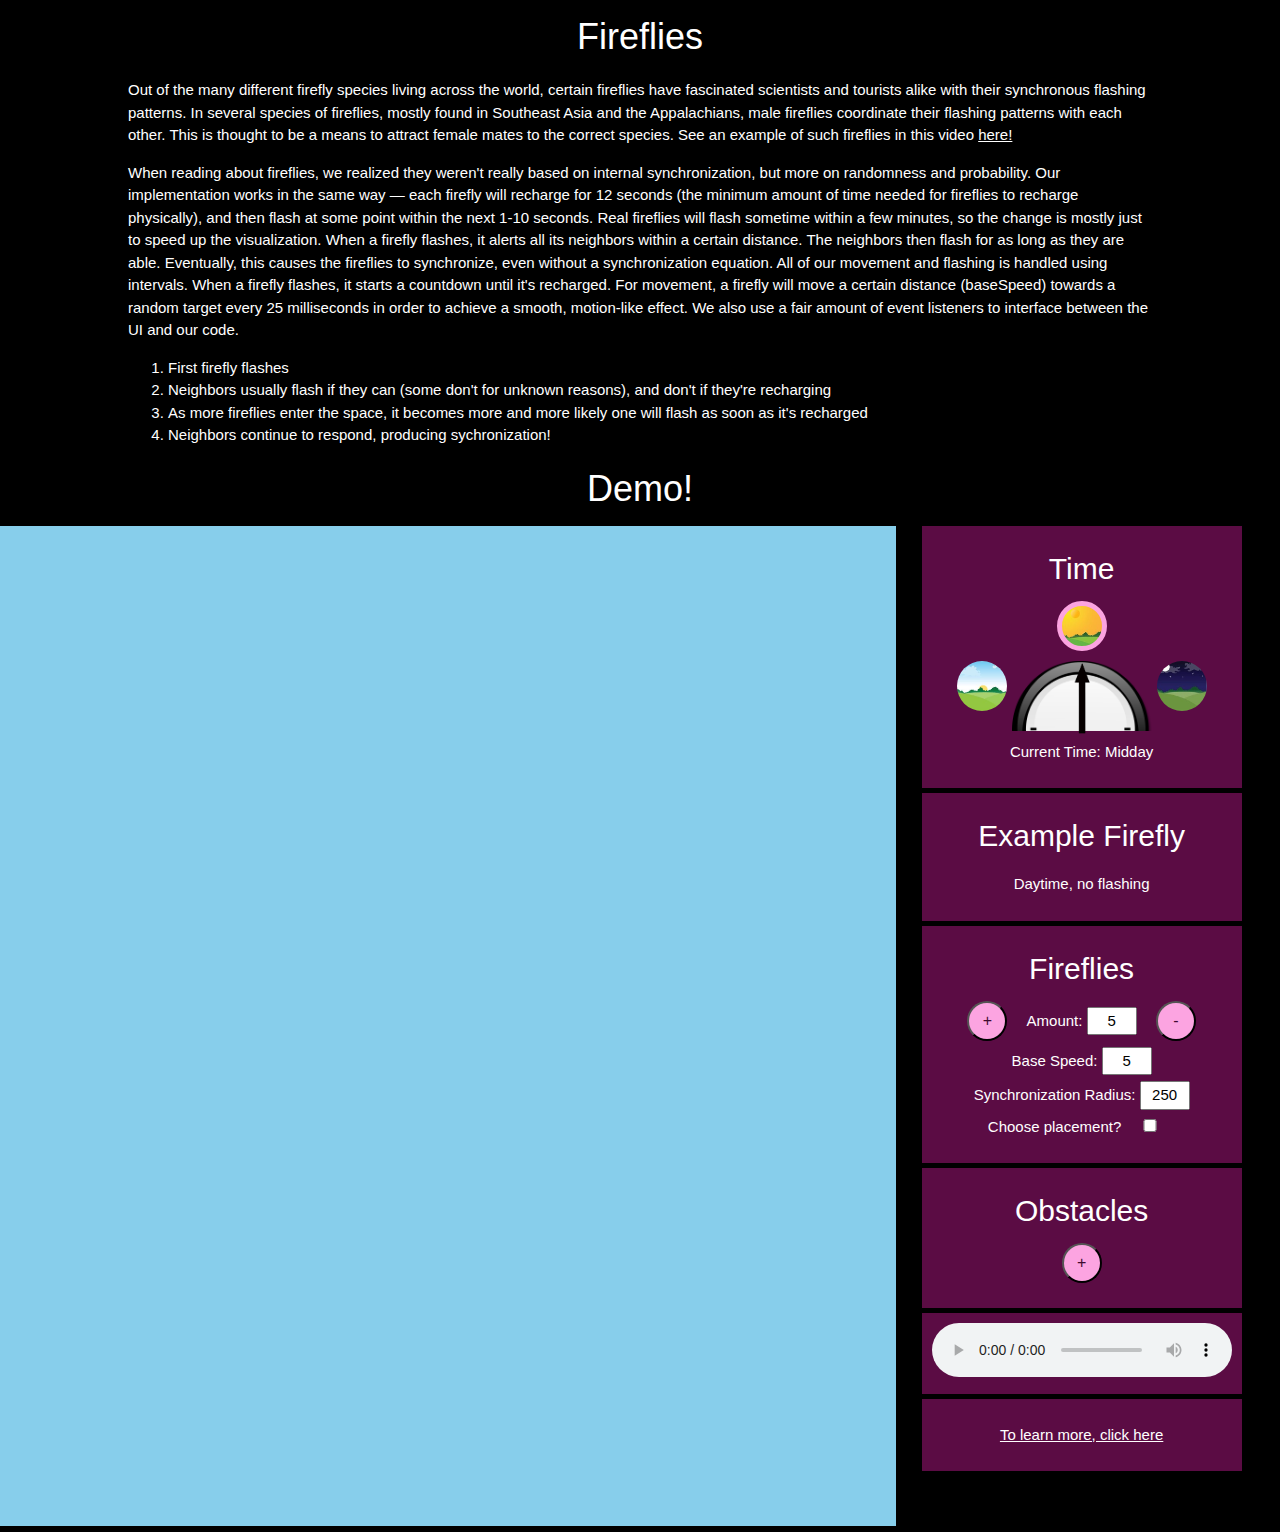
<file: index.html>
<!DOCTYPE html>
<html lang=en>
	<meta charset=utf-8>
	<title>Fireflies</title>
	<script src="./fireflies.js" defer></script>
	<link rel="stylesheet" href="./style.css">
	<link rel="stylesheet" href="https://www.w3schools.com/w3css/4/w3.css">


	<script>
		window.onload = function(){
			drawFireflies();
			setMidday();
		}
	</script>

	<div class="parallax">

	</div>

	<h1>Fireflies</h1>
	<p>
		Out of the many different firefly species living across the world, certain fireflies have fascinated scientists and tourists alike with their synchronous 
		flashing patterns. In several species of fireflies, mostly found in Southeast Asia and the Appalachians, male fireflies coordinate their flashing patterns with each other. 
		This is thought to be a means to attract female mates to the correct species. See an example of such fireflies in this video
		<a href="https://www.youtube.com/watch?v=0BOjTMkyfIA
		">here!</a> 

	</p>

	<p>
		When reading about fireflies, we realized they weren't really based on internal synchronization, but more on randomness and probability. 
		Our implementation works in the same way — each firefly will recharge for 12 seconds (the minimum amount of time needed for fireflies to recharge physically), 
		and then flash at some point within the next 1-10 seconds. Real fireflies will flash sometime within a few minutes, so the change is 
		mostly just to speed up the visualization. When a firefly flashes, it alerts all its neighbors within a certain distance. The neighbors 
		then flash for as long as they are able. Eventually, this causes the fireflies to synchronize, even without a synchronization equation.

		All of our movement and flashing is handled using intervals. When a firefly flashes, it starts a countdown until it's recharged. 
		For movement, a firefly will move a certain distance (baseSpeed) towards a random target every 25 milliseconds in order to achieve a smooth, 
		motion-like effect. We also use a fair amount of event listeners to interface between the UI and our code.

	</p>

	<ol>
		<li>First firefly flashes</li>
		<li>Neighbors usually flash if they can (some don't for unknown reasons), and don't if they're recharging</li>
		<li>As more fireflies enter the space, it becomes more and more likely one will flash as soon as it's recharged</li>
		<li>Neighbors continue to respond, producing sychronization!</li>
	</ol>

	<h1>Demo!</h1>

	<div id="firefly-wrapper">
		<svg id="firefly-visual" width="70%" height="1000px"></svg>
	</div>

	<div class="background">
		<h2>Time</h2>
		<button id="midday" onClick="setMidday()"></button>
		<div id="clock-group">
			<button id="morning" onClick="setMorning()"></button>
			<div id="clock"><img src="arrow.png" id="arrow-midday" class="arrow"></div>
			<button id="night" onClick="setNight()"></button>
		</div>
		<p id="current-time">Current Time: Morning</p>
	</div>

	<div class="background">
		<h2>Example Firefly</h2>
		<p id="updates">Recharge Time: 12 seconds</p>
	</div>

	

	<div class="background">
		<h2>Fireflies</h2>
		<div>
			<button id="addFireflies" class="round-buttons" onClick="addFireflies()">+</button>
			<label for="amount">Amount:</label>
	  		<input type="text" id="amount" name="amount" value="5">
			<button id="removeFireflies" class="round-buttons" onClick="removeFireflies()">-</button>
		</div>

		<div class="inputs"> 
			<label for="speed">Base Speed:</label>
  			<input type="text" id="speed" name="speed" value="5">
		</div>
		
  		<div class="inputs">
  			<label for="radius">Synchronization Radius:</label>
  			<input type="text" id="radius" name="radius" value="250">
  		</div>

  		<div class="inputs">
  			<label for="placement">Choose placement?</label>
  			<input type="checkbox" id="placement" name="radius">
  		</div>

  		<p id="placement-explain"></p>
  		
	</div>

	<div class="background">
		<h2>Obstacles</h2>
		<div>
			<button id="obstacle" class="round-buttons" onClick="obstBool()">+</button>
			<!-- <button id="removeObstacle" class="round-buttons">-</button> -->
		</div>
		<p id="obstacle-explain"></p>
	</div>

	<div class="background">
		<audio controls>
		<source src="https://dl.dropbox.com/s/ibaooslzn9fon2d/Fireflies.mp3" type="audio/mpeg">
		Your browser does not support the audio element.
	</audio>
	</div>

	<div class="background">
		<p><a href="exposition.html">To learn more, click here</a></p>
	</div>
	
</html>
</file>
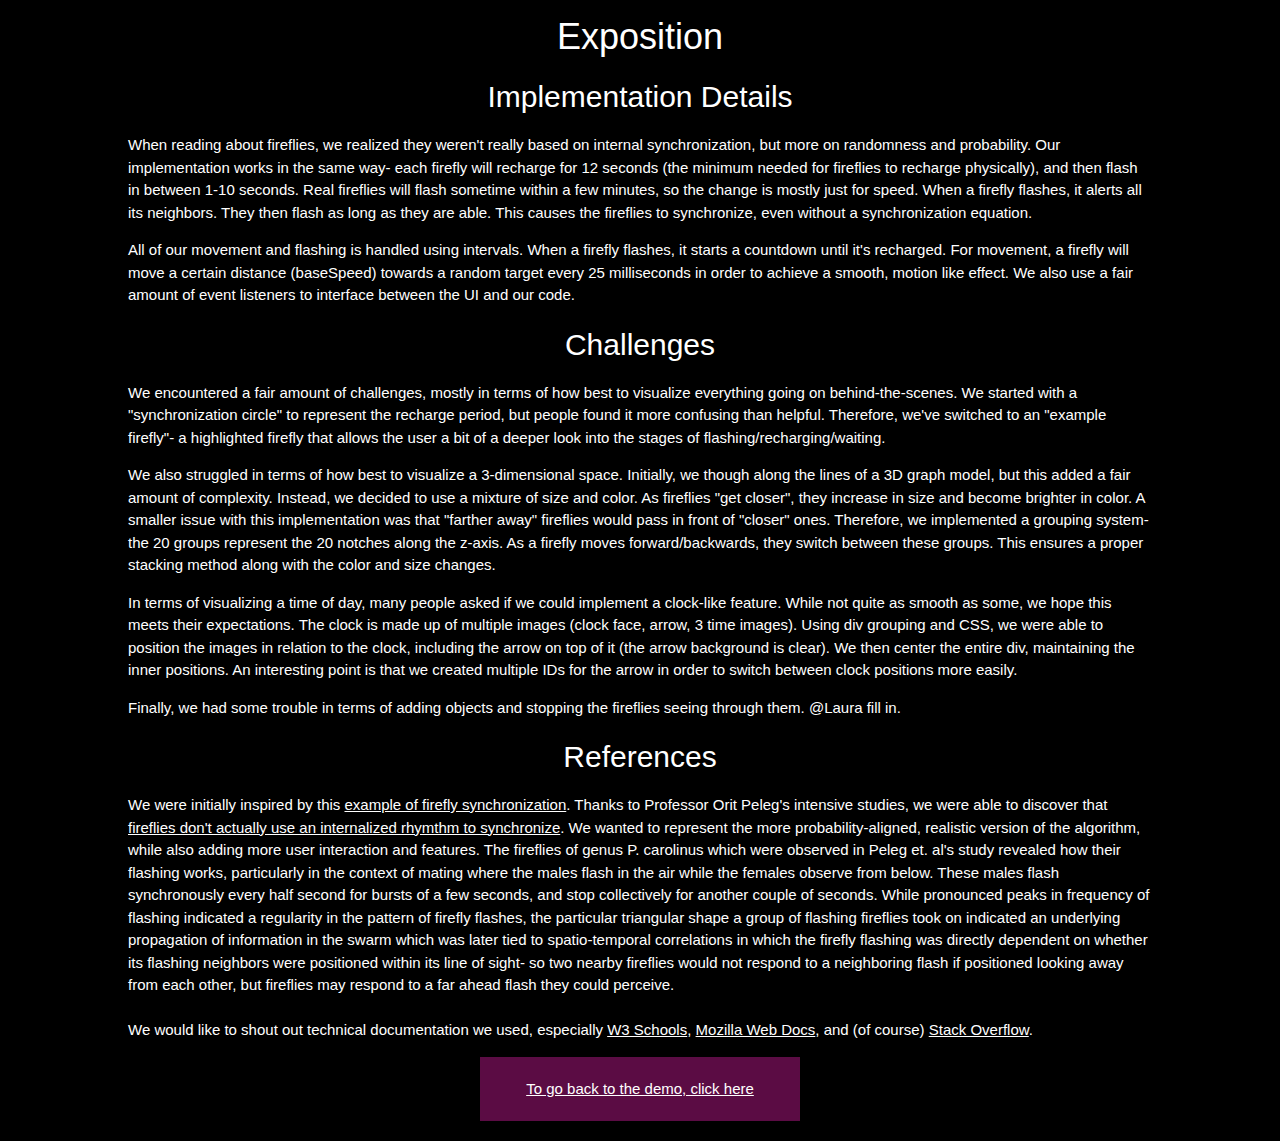
<file: exposition.html>
<!DOCTYPE html>
<html lang=en>
	<meta charset=utf-8>
	<title>Fireflies</title>
	<script src="./fireflies.js" defer></script>
	<link rel="stylesheet" href="./style.css">
	<link rel="stylesheet" href="https://www.w3schools.com/w3css/4/w3.css">

	<h1>Exposition</h1>

	<h2>Implementation Details</h2>

	<p>
		When reading about fireflies, we realized they weren't really based on internal synchronization, but more on randomness and probability.
		Our implementation works in the same way- each firefly will recharge for 12 seconds (the minimum needed for fireflies to recharge physically), and then
		flash in between 1-10 seconds. Real fireflies will flash sometime within a few minutes, so the change is mostly just for speed.
		When a firefly flashes, it alerts all its neighbors. They then flash as long as they are able. This causes the fireflies to synchronize, even 
		without a synchronization equation. 
	</p>

	<p>
		All of our movement and flashing is handled using intervals. When a firefly flashes, it starts a countdown until it's recharged. For movement, a firefly will move a certain distance (baseSpeed) towards a random target every 25 milliseconds in order to achieve a smooth, motion like effect. We also use a fair amount of event listeners to interface between the UI and our code.
	</p>

	<h2>Challenges</h2>

	<p>
		We encountered a fair amount of challenges, mostly in terms of how best to visualize everything going on behind-the-scenes. We started with a 
		"synchronization circle" to represent the recharge period, but people found it more confusing than helpful. Therefore, we've switched to an 
		"example firefly"- a highlighted firefly that allows the user a bit of a deeper look into the stages of flashing/recharging/waiting.
	</p>

	<p>
		We also struggled in terms of how best to visualize a 3-dimensional space. Initially, we though along the lines of a 3D graph model, but this added 
		a fair amount of complexity. Instead, we decided to use a mixture of size and color. As fireflies "get closer", they increase in size and become
		brighter in color. A smaller issue with this implementation was that "farther away" fireflies would pass in front of "closer" ones. Therefore, 
		we implemented a grouping system- the 20 groups represent the 20 notches along the z-axis. As a firefly moves forward/backwards, they switch between 
		these groups. This ensures a proper stacking method along with the color and size changes.
	</p>

	<p>
		In terms of visualizing a time of day, many people asked if we could implement a clock-like feature. While not quite as smooth as some, we hope this meets their expectations. The clock is made up of multiple images (clock face, arrow, 3 time images). Using div grouping and CSS, we were able to position the images in relation to the clock, including the arrow on top of it (the arrow background is clear). We then center the entire div, maintaining the inner positions. An interesting point is that we created multiple IDs for the arrow in order to switch between clock positions more easily.
	</p>

	<p>
		Finally, we had some trouble in terms of adding objects and stopping the fireflies seeing through them. @Laura fill in.
	</p>

	<h2>References</h2>

	<p>
		We were initially inspired by this <a href="https://visualize-it.github.io/firefly_synchronization/simulation.html"> example of firefly synchronization</a>. Thanks to Professor Orit Peleg's intensive studies, we were able to discover that <a href="https://www.quantamagazine.org/how-do-fireflies-flash-in-sync-studies-suggest-a-new-answer-20220920/">fireflies don't actually use an internalized rhymthm to synchronize</a>. We wanted to represent the more probability-aligned, realistic version of the algorithm, while also adding more user interaction and features. The fireflies of genus P. carolinus which were observed in Peleg et. al's study revealed how their flashing works, particularly in the context of mating where the males flash in the air while the females observe from below. These males flash synchronously every half second for bursts of a few seconds, and stop collectively for another couple of seconds. While pronounced peaks in frequency of flashing indicated a regularity in the pattern of firefly flashes, the particular triangular shape a group of flashing fireflies took on indicated an underlying propagation of information in the swarm which was later tied to spatio-temporal correlations in which the firefly flashing was directly dependent on whether its flashing neighbors were positioned within its line of sight- so two nearby fireflies would not respond to a neighboring flash if positioned looking away from each other, but fireflies may respond to a far ahead flash they could perceive.
<br />
<br />
		We would like to shout out technical documentation we used, especially <a href="https://www.w3schools.com/">W3 Schools</a>, <a href="https://developer.mozilla.org/en-US/">Mozilla Web Docs</a>, and (of course) <a href="https://stackoverflow.com/">Stack Overflow</a>.
	</p>

	<div class="back-button">
		<p><a href="index.html">To go back to the demo, click here</a></p>
	</div>
	
	
</html>
</file>
<file: style.css>
body{
	background-color: black;
}

h1, h2{
	text-align: center;
	color: white;
	font-family: "Freestyle Script", "Lucida Calligraphy", "Georgia", "Arial";
	font-size: 70px;
	margin-bottom: 20px;
}

h2{
	font-size: 25px;
}

p{
	color: white;
	margin-left: 10%;
	margin-right: 10%;
	font-family: "Merriweather", "Montserrat", "Helvetica", "Georgia", "Arial";
}

label{
	color: white;
	font-family: "Merriweather", "Montserrat", "Helvetica", "Georgia", "Arial";
}

ol {
	color: white;
	margin-left: 10%;
	margin-right: 10%;
	font-family: "Merriweather", "Montserrat", "Helvetica", "Georgia", "Arial";
}



#firefly-wrapper{
/*	margin: auto;*/
	margin-right:0px;
	float:left;
/*	margin-top: 5%;*/
width:70%;
margin-right:2%;
}

#firefly-visual{
/*	display: block;*/
/*	margin: auto;*/
width:100%;
}

.background{
	display: block;
	background-color: #5b0c44;
	padding: 10px;
	width: 25%;
	margin-bottom: 5px;
/*	margin: 0% 10% 1% 10%;*/
	margin-left:0px;
	text-align: center;
	float: right;
	margin-right:3%;
}

.back-button{
	display: block;
	background-color: #5b0c44;
	padding: 6px;
	width: 25%;
	margin: auto;
	margin-bottom: 20px;
	text-align: center;
}


#clock{
  background-image: url('empty_clock.png');
  background-repeat: no-repeat;
  background-size: 140px 140px;
  height: 70px;
  width: 140px;
  float: left;
  margin-left: 5px;
}

#morning{
	background-image: url('sunrise.jpg');
	background-repeat: no-repeat;
	background-size: 50px 50px;
/*	margin-left: 27%;*/
	float:left;
	border-radius: 50%;
	height: 50px;
	width: 50px;
}

#midday{
	background-image: url('midday.jpg');
	background-repeat: no-repeat;
	background-size: 50px 50px;
	margin: auto;
	margin-bottom: 10px;
	border-radius: 50%;
	height: 50px;
	width: 50px;
}

#night{
	background-image: url('night.jpg');
	background-repeat: no-repeat;
	background-size: 50px 50px;
	margin-bottom: 10px;
	border-radius: 50%;
	height: 50px;
	width: 50px;
	float:left;
	margin-left: 5px;
}

#clock-group{
	margin-bottom: 80px;
	display: block;
	margin-left: auto;
	margin-right: auto;
	width: 250px;
}

.round-buttons{
	background-color: #fca4e1; 
	color: #3f0a2f;
	text-align: center;
	font-size: 16px;
	cursor: pointer;
	border-radius: 50%;
	height: 40px;
	width: 40px;
	margin: 0% 5%;
}

input{
	width:50px;
	text-align: center;
}

.inputs{
	margin: 2% 0%;
}

#arrow-midday{
	width: 70px;
	rotate: -90deg;
	margin-bottom: 0px;
	margin-top: 30px;
}

#arrow-morning{
	width: 70px;
	rotate: 200deg;
	margin-left: 0px;
	margin-right: 50px;
	margin-top: 47px;
}

#arrow-night{
	width: 70px;
	rotate: -20deg;
	margin-left: 0px;
	margin-left: 50px;
	margin-top: 47px;
}

#learn-more{
	float:right;
	margin-right:3%;
}
</file>
